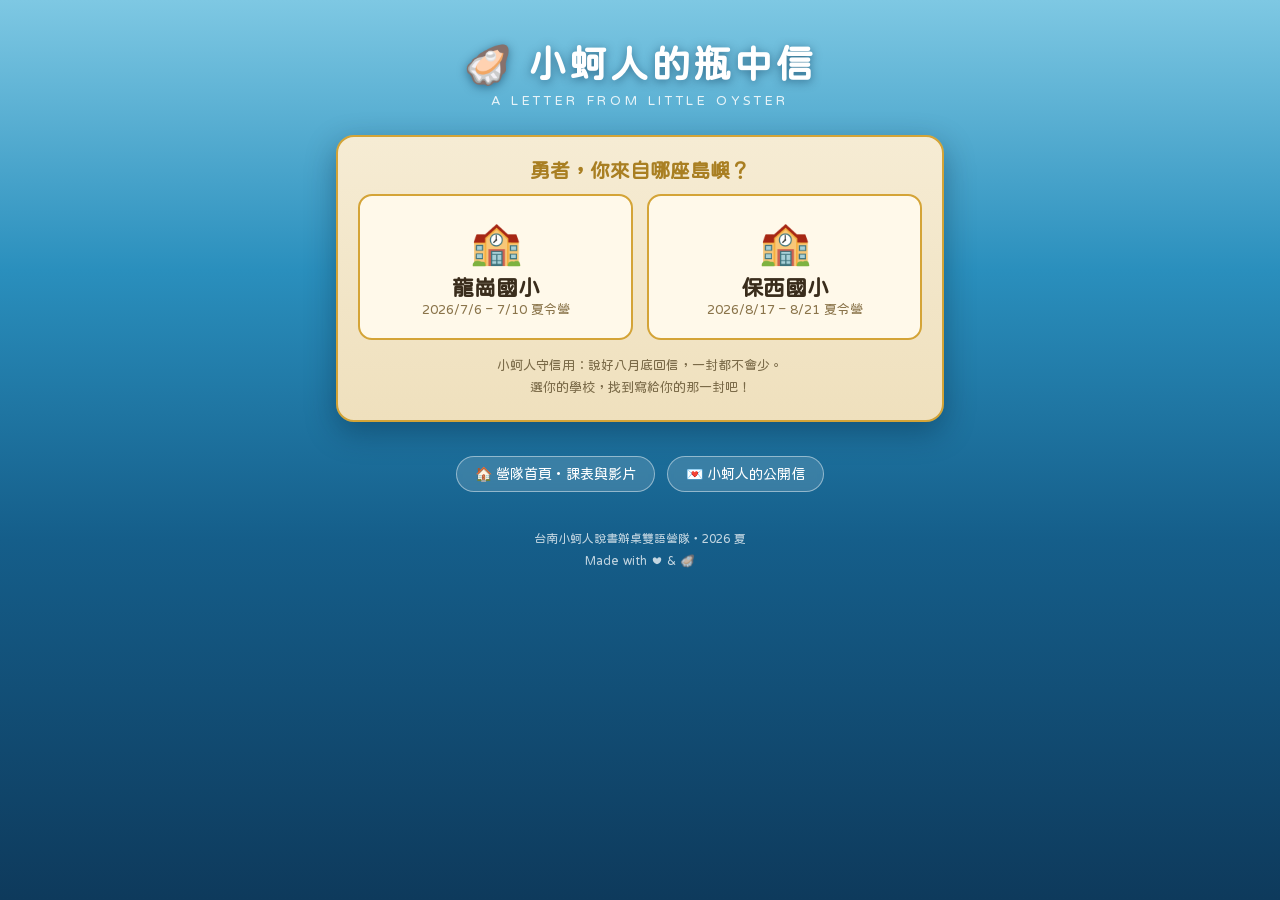
<file: letters/index.html>
<!doctype html>
<html lang="zh-Hant">
<head>
<meta charset="utf-8">
<meta name="viewport" content="width=device-width, initial-scale=1">
<link rel="icon" href="../favicon.ico" sizes="any">
<link rel="icon" type="image/png" href="../favicon-32.png" sizes="32x32">
<link rel="apple-touch-icon" href="../apple-touch-icon.png">
<meta name="theme-color" content="#0e3a5c">
<title>小蚵人的瓶中信 🦪</title>
<link rel="preconnect" href="https://fonts.googleapis.com">
<link href="https://fonts.googleapis.com/css2?family=Huninn&display=swap" rel="stylesheet">
<style>
/* 注音圓體（子集化，字型自帶注音；破音字用變體選擇器） */
@font-face{font-family:'BpmfRounded';src:url('fonts/bpmf-r.woff2') format('woff2');font-weight:400;font-display:swap}
@font-face{font-family:'BpmfRounded';src:url('fonts/bpmf-b.woff2') format('woff2');font-weight:700;font-display:swap}
</style>
<style>
:root{
  --sea1:#0e3a5c; --sea2:#155e8a; --sea3:#2a8fbd;
  --parch:#f6ecd4; --parch2:#efe0bd; --ink:#3a2d1c; --gold:#d4a437; --gold-d:#a97f22;
}
*{box-sizing:border-box;margin:0;padding:0}
html,body{height:100%}
body{
  font-family:"Huninn","Microsoft JhengHei","Noto Sans TC",sans-serif;
  color:var(--ink);
  background:linear-gradient(180deg,#7ec8e3 0%, var(--sea3) 30%, var(--sea2) 60%, var(--sea1) 100%);
  background-attachment:fixed;
  min-height:100%;
}
.wrap{max-width:640px;margin:0 auto;padding:24px 16px 80px;position:relative;transition:max-width .5s ease}
.wrap.wide{max-width:1180px}
header.top{text-align:center;color:#fff;padding:18px 0 6px}
header.top h1{font-size:clamp(26px,7vw,38px);letter-spacing:.08em;text-shadow:0 2px 10px rgba(0,40,70,.5)}
header.top .en{font-size:13px;letter-spacing:.28em;opacity:.85;text-transform:uppercase;margin-top:6px}
.bubble{position:fixed;bottom:-30px;border-radius:50%;background:rgba(255,255,255,.18);animation:rise linear infinite;pointer-events:none}
@keyframes rise{to{transform:translateY(-110vh)}}
.panel{
  background:linear-gradient(180deg,var(--parch),var(--parch2));
  border:2px solid var(--gold);
  border-radius:18px;
  box-shadow:0 10px 30px rgba(0,25,45,.35);
  padding:22px 20px;
  margin-top:22px;
  animation:pop .35s ease;
}
@keyframes pop{from{transform:translateY(12px);opacity:0}to{transform:none;opacity:1}}
h2{font-size:20px;color:var(--gold-d);margin-bottom:12px;text-align:center}
.doors{display:flex;gap:14px;flex-wrap:wrap}
.door{
  flex:1;min-width:220px;cursor:pointer;text-align:center;
  background:#fff9ea;border:2px solid var(--gold);border-radius:14px;
  padding:22px 14px;transition:transform .15s, box-shadow .15s;
}
.door:hover{transform:translateY(-3px);box-shadow:0 8px 18px rgba(0,30,60,.25)}
.door .ico{font-size:42px}
.door h3{font-size:22px;margin:8px 0 2px}
.door p{font-size:13px;color:#8a744a}
.hint{text-align:center;font-size:13px;color:#7a6a48;margin-top:14px;line-height:1.7}
label{display:block;font-size:15px;margin-bottom:8px;text-align:center;line-height:1.8}
input[type=text]{
  width:100%;font-size:22px;text-align:center;padding:12px;font-family:inherit;
  border:2px solid var(--gold);border-radius:12px;background:#fffdf6;color:var(--ink);
}
input[type=text]:focus{outline:3px solid rgba(212,164,55,.35)}
button.main{
  display:block;width:100%;margin-top:14px;padding:13px;font-size:19px;font-family:inherit;
  background:linear-gradient(180deg,#e8b944,#c9942a);color:#fff;border:0;border-radius:12px;cursor:pointer;
  text-shadow:0 1px 2px rgba(90,60,0,.4);
}
button.main:active{transform:translateY(1px)}
button.ghost{
  display:inline-block;margin-top:14px;padding:8px 16px;font-size:14px;font-family:inherit;
  background:none;border:1.5px solid var(--gold-d);color:var(--gold-d);border-radius:10px;cursor:pointer;
}
.err{color:#b3541e;text-align:center;margin-top:12px;font-size:15px;line-height:1.7;display:none}
.err small{color:#a08050}
.calm{text-align:center;font-size:13px;color:#8a744a;margin-top:8px}
.choice-btns{display:flex;gap:12px;margin-top:10px;flex-wrap:wrap}
.choice-btns button{
  flex:1;min-width:130px;font-family:inherit;border:2px solid var(--gold);border-radius:14px;
  background:#fff9ea;cursor:pointer;padding:18px 12px;transition:transform .15s, box-shadow .15s;
}
.choice-btns button:hover{transform:translateY(-3px);box-shadow:0 8px 18px rgba(0,30,60,.22)}
.choice-btns .surname{display:block;font-size:34px;font-weight:700;color:var(--gold-d);line-height:1.2}
.choice-btns .cname{display:block;font-size:15px;color:#8a744a;margin-top:4px}
/* 瓶子動畫 */
.bottle-stage{text-align:center;padding:34px 0 10px;position:relative;min-height:52vh}
.bottle-wrap{position:relative;display:inline-block;padding:40px 60px}
/* 瓶子後方的光暈 */
.bottle-wrap .glow{position:absolute;left:50%;top:50%;width:230px;height:230px;transform:translate(-50%,-50%);
  border-radius:50%;pointer-events:none;
  background:radial-gradient(circle,rgba(255,240,190,.45),rgba(255,220,150,.14) 45%,transparent 68%);
  animation:breathe2 3s ease-in-out infinite}
@keyframes breathe2{0%,100%{transform:translate(-50%,-50%) scale(1);opacity:.75}
  50%{transform:translate(-50%,-50%) scale(1.16);opacity:1}}
/* 水面漣漪 */
.bottle-wrap .ripple{position:absolute;left:50%;top:62%;width:120px;height:34px;transform:translate(-50%,-50%);
  border:2px solid rgba(255,255,255,.45);border-radius:50%;pointer-events:none;animation:ripple 3s ease-out infinite}
.bottle-wrap .r2{animation-delay:1s}
.bottle-wrap .r3{animation-delay:2s}
@keyframes ripple{from{transform:translate(-50%,-50%) scale(.5);opacity:.85}
  to{transform:translate(-50%,-50%) scale(2.4);opacity:0}}
.bottle{font-size:112px;display:inline-block;position:relative;z-index:2;
  animation:bob 2.4s ease-in-out infinite;cursor:pointer;
  filter:drop-shadow(0 10px 14px rgba(0,25,45,.45));transition:transform .1s}
.bottle:hover{transform:scale(1.08)}
/* 底部海浪 */
.wave{position:absolute;left:-10vw;right:-10vw;bottom:-10px;height:120px;pointer-events:none;
  background:radial-gradient(ellipse 52% 100% at 50% 100%, rgba(255,255,255,.16), transparent 70%);
  animation:waveMove 6s ease-in-out infinite}
@keyframes waveMove{0%,100%{transform:translateX(-14px)}50%{transform:translateX(14px)}}
.bottle.pop{animation:bottlePop .75s cubic-bezier(.3,-0.4,.6,1.6) forwards}
@keyframes bob{0%,100%{transform:translateY(0) rotate(-6deg)}50%{transform:translateY(-14px) rotate(5deg)}}
@keyframes bottlePop{
  0%{transform:none}
  25%{transform:rotate(-16deg) scale(1.12)}
  55%{transform:rotate(14deg) scale(1.18)}
  100%{transform:rotate(80deg) scale(.2) translateY(60px);opacity:0}
}
.bottle-stage p{color:#fff;margin-top:14px;font-size:15px;text-shadow:0 1px 6px rgba(0,30,60,.6);animation:blink 1.6s ease-in-out infinite}
@keyframes blink{50%{opacity:.55}}
/* 開瓶噴出的珍珠 */
.pearl{position:absolute;left:50%;top:44%;width:13px;height:13px;border-radius:50%;
  background:radial-gradient(circle at 32% 30%,#fff,#cfe8f5 55%,#8fb8cc);
  box-shadow:0 0 10px rgba(255,255,255,.85);pointer-events:none;animation:burst .95s ease-out forwards}
@keyframes burst{to{transform:translate(var(--dx),var(--dy)) scale(.25);opacity:0}}

/* 書桌：左信右回信（電腦版兩欄等高，回信框對齊信件高度） */
.desk{display:flex;gap:20px;align-items:stretch;margin-top:20px}
.desk .side{display:flex;flex-direction:column}
.desk .paper-wrap{flex:1;display:flex;align-items:center;justify-content:center}
.desk .seal-stage{flex:1 0 auto;display:flex;flex-direction:column;justify-content:center}
.desk .reply-wrap{flex:1 0 auto;display:flex;flex-direction:column}
/* 內容比信件矮的時候垂直置中，不要把空白全留在下面 */
.desk .reply-card{flex:1 0 auto;display:flex;flex-direction:column;justify-content:center}
.desk.solo{max-width:600px;margin-inline:auto}
.desk.solo .side-right{animation:unfoldIn .6s cubic-bezier(.2,.8,.3,1) both}
@keyframes unfoldIn{from{opacity:0;transform:translateY(24px) scale(.97)}to{opacity:1;transform:none}}
.side{flex:1;min-width:0}
.side-left{animation:slideInL .65s cubic-bezier(.2,.7,.3,1) both}
.side-right{animation:slideInR .65s cubic-bezier(.2,.7,.3,1) .12s both}
@keyframes slideInL{from{opacity:0;transform:translateX(-46px) rotate(-3deg)}to{opacity:1;transform:none}}
@keyframes slideInR{from{opacity:0;transform:translateX(46px) rotate(3deg)}to{opacity:1;transform:none}}
.side-note{font-size:13.5px;color:#e8f4fb;margin-bottom:10px;line-height:1.6;text-shadow:0 1px 5px rgba(0,30,60,.55)}
.paper-wrap{
  background:#fff;border-radius:12px;padding:8px;
  box-shadow:0 12px 26px rgba(0,25,45,.4);
  transform:rotate(-1.2deg);transition:transform .3s;
}
.paper-wrap:hover{transform:rotate(0) scale(1.02)}
/* 信件不要無限長，免得整頁變得又高又空 */
.letter-img{width:100%;max-width:100%;max-height:72vh;object-fit:contain;display:block;border-radius:8px;cursor:zoom-in}
.section-tag{
  display:inline-block;background:var(--gold);color:#fff;font-size:13px;
  border-radius:99px;padding:4px 14px;margin-bottom:10px;letter-spacing:.1em;
  box-shadow:0 2px 8px rgba(0,30,60,.3);
}
/* 蠟封：拆信前的信封，要有份量、不能是一塊空白 */
.seal-stage{text-align:center;padding:30px 16px;border-radius:18px;position:relative;overflow:hidden;
  background:radial-gradient(ellipse at 50% 35%, rgba(255,255,255,.18), rgba(255,255,255,.05) 60%);
  border:2px dashed rgba(255,255,255,.4)}
/* 信封本體 */
.envelope{
  position:relative;width:min(88%,330px);margin:0 auto;aspect-ratio:3/2;
  background:linear-gradient(170deg,#fdf6e0,#e9d7ae);
  border-radius:10px;box-shadow:0 14px 30px rgba(0,25,45,.42);
  animation:envBob 3.4s ease-in-out infinite;
}
@keyframes envBob{0%,100%{transform:translateY(0) rotate(-1deg)}50%{transform:translateY(-10px) rotate(1deg)}}
/* 上掀的封口 */
.envelope::before{
  content:'';position:absolute;inset:0 0 auto 0;height:62%;
  background:linear-gradient(160deg,#f5e9c8,#d9c295);
  clip-path:polygon(0 0,100% 0,50% 100%);
  border-radius:10px 10px 0 0;
}
/* 收件人：小蚵人 */
.envelope::after{
  content:'To: 勇者';position:absolute;left:0;right:0;bottom:14%;
  font-size:13px;color:#a08a55;letter-spacing:.12em;
}
.seal{position:absolute;left:50%;top:52%;transform:translate(-50%,-50%);
  display:flex;flex-direction:column;align-items:center;gap:0;cursor:pointer;background:none;border:0;font-family:inherit;z-index:2}
.seal .wax{
  width:92px;height:92px;border-radius:50%;
  background:radial-gradient(circle at 32% 30%, #e8695c, #97200f 72%);
  display:flex;align-items:center;justify-content:center;font-size:40px;
  box-shadow:0 8px 18px rgba(90,10,0,.5), inset 0 -5px 10px rgba(60,0,0,.45), 0 0 0 5px rgba(255,255,255,.18);
  animation:pulse 1.8s ease-in-out infinite;
}
@keyframes pulse{50%{transform:scale(1.07)}}
.seal-hint{margin-top:18px;color:#fff;font-size:15.5px;text-shadow:0 1px 6px rgba(0,30,60,.65);
  animation:blink 1.8s ease-in-out infinite}
.seal-sub{margin-top:6px;color:rgba(255,255,255,.72);font-size:12.5px}
/* 面板裡漂浮的小珍珠，讓等待的畫面不空 */
.seal-stage .drift{position:absolute;border-radius:50%;background:rgba(255,255,255,.3);
  box-shadow:0 0 8px rgba(255,255,255,.5);pointer-events:none;animation:drift linear infinite}
@keyframes drift{from{transform:translateY(20px);opacity:0}
  20%{opacity:.9} to{transform:translateY(-260px);opacity:0}}
/* 拆封：蠟封彈開、封口掀起、整個信封放大淡出 */
.seal-stage.cracking .wax{animation:crack .5s ease-in forwards}
@keyframes crack{
  35%{transform:scale(1.28) rotate(-10deg)}
  100%{transform:scale(2) rotate(14deg);opacity:0}
}
.seal-stage.cracking .envelope{animation:envOpen .5s ease-in forwards}
@keyframes envOpen{
  30%{transform:scale(1.05) rotate(1deg)}
  100%{transform:scale(1.22) translateY(-14px);opacity:0}
}
.seal-stage.cracking .envelope::before{animation:flap .45s ease-in forwards;transform-origin:top center}
@keyframes flap{to{transform:rotateX(-155deg)}}
.seal-stage.cracking .seal-hint,
.seal-stage.cracking .seal-sub{animation:fadeOut .3s ease forwards}
@keyframes fadeOut{to{opacity:0}}
/* 回信展開 */
.reply-wrap{animation:unfold .6s cubic-bezier(.2,.8,.3,1) both}
@keyframes unfold{from{opacity:0;transform:perspective(900px) rotateX(-72deg);transform-origin:top center}
                  to{opacity:1;transform:none}}
.reply-card p{opacity:0;animation:lineIn .5s ease forwards}
/* 回信 */
.reply-card{
  background:linear-gradient(180deg,#fdf6e0,#f6ead0);
  border:1px solid #d8c48e;border-radius:14px;padding:20px 18px;
  line-height:2.3;font-size:16.5px;
  box-shadow:inset 0 0 40px rgba(212,164,55,.12);
}
.reply-card.bpmf{font-family:'BpmfRounded','Huninn','Microsoft JhengHei',sans-serif;font-size:19px;line-height:2.0}
.reply-card.bpmf .en{font-family:'Huninn','Microsoft JhengHei',sans-serif;font-size:15px}
.reply-card.bpmf .sig small{font-family:'Huninn','Microsoft JhengHei',sans-serif}
.reply-card ruby rt{font-size:9.5px;color:#a8542a;letter-spacing:0}
.reply-card p{margin-bottom:8px}
.reply-card .en{color:#33691e;font-style:italic;margin-top:14px}
.reply-card .sig{text-align:right;color:#8a6d1f;margin-top:12px}
.reply-card .sig small{display:block;color:#b0a077;font-size:12px}
@keyframes lineIn{from{opacity:0;transform:translateY(10px)}to{opacity:1;transform:none}}
/* 燈塔般的光暈掃過回信 */
.reply-card{position:relative;overflow:hidden}
.reply-card::after{
  content:'';position:absolute;inset:0;pointer-events:none;
  background:linear-gradient(105deg,transparent 35%,rgba(255,255,255,.55) 50%,transparent 65%);
  transform:translateX(-120%);
}
.reply-card.shine::after{animation:shine 1.1s ease-out .35s}
@keyframes shine{to{transform:translateX(120%)}}
/* 結業紀念 */
.ks-panel{
  background:#1c1610;border-radius:16px;padding:20px 14px;margin-top:22px;
  border:2px solid var(--gold);
  animation:riseUp .7s cubic-bezier(.2,.8,.3,1) both;
}
@keyframes riseUp{from{opacity:0;transform:translateY(30px) scale(.96)}to{opacity:1;transform:none}}
.ks-panel .card{max-width:340px;margin:0 auto;background:rgba(243,231,205,.05)}
.ks-title{text-align:center;color:var(--gold);font-size:15px;letter-spacing:.15em;margin-bottom:12px}
.ks-stats{display:flex;gap:8px;justify-content:center;flex-wrap:wrap;margin-top:12px}
.ks-stats span{background:rgba(212,164,55,.14);border:1px solid rgba(212,164,55,.4);color:#e8dcc0;border-radius:99px;padding:4px 12px;font-size:13px}
/* 龍崗：ClassDojo 怪獸證書 */
.dojo-card{max-width:340px;margin:0 auto;text-align:center;
  background:linear-gradient(180deg,rgba(255,255,255,.07),rgba(0,0,0,.2));
  border:1px solid rgba(212,164,55,.35);border-radius:16px;padding:18px 16px 16px}
.dojo-mon{width:165px;height:auto;display:block;margin:0 auto 6px;
  filter:drop-shadow(0 8px 12px rgba(0,0,0,.45));animation:monBob 3s ease-in-out infinite}
@keyframes monBob{0%,100%{transform:translateY(0)}50%{transform:translateY(-8px)}}
.dojo-title{font-size:21px;font-weight:700;color:var(--gold);letter-spacing:.05em}
.dojo-en{font-size:11px;color:#9d8c66;letter-spacing:.16em;text-transform:uppercase;margin-top:2px}
.dojo-bar{height:9px;background:rgba(255,255,255,.1);border-radius:99px;margin:14px 6px 6px;overflow:hidden}
.dojo-bar span{display:block;height:100%;border-radius:99px;
  background:linear-gradient(90deg,#e8b944,#ffd76a);
  animation:fill 1.1s cubic-bezier(.2,.8,.3,1) both}
@keyframes fill{from{width:0 !important}}
.dojo-score{font-size:17px;color:#f7edd4;font-weight:700}
.dojo-contrib{font-size:13px;color:#cbbb92;line-height:1.75;margin-top:12px;
  border-top:1px dashed rgba(212,164,55,.3);padding-top:11px}
.dojo-contrib b{color:var(--gold)}
.dojo-contrib small{color:#9d8c66;font-size:11.5px}
/* 要藏就一定要藏住：.desk 底下的 display:flex 選擇器優先權比較高，
   沒有 !important 的話，蠟封與回信會同時出現。 */
.hidden{display:none !important}
#again-row{margin-top:24px}
/* 回到其他頁面 */
.site-nav{display:flex;gap:12px;justify-content:center;flex-wrap:wrap;margin-top:34px}
.site-nav a{
  display:inline-block;background:rgba(255,255,255,.14);border:1.5px solid rgba(255,255,255,.45);
  color:#fff;text-decoration:none;border-radius:99px;padding:9px 18px;font-size:14px;
  backdrop-filter:blur(4px);transition:background .2s, transform .2s;
}
.site-nav a:hover{background:rgba(255,255,255,.26);transform:translateY(-2px)}
footer{margin-top:36px;text-align:center;color:rgba(255,255,255,.75);font-size:12px;line-height:1.8}
/* 手機：改直排，信在上、回信在下（不做等高，各自自然高度） */
@media (max-width:760px){
  .desk{flex-direction:column;gap:16px;align-items:stretch}
  .desk .side,.desk .paper-wrap,.desk .seal-stage,
  .desk .reply-wrap,.desk .reply-card{flex:none;display:block;overflow:visible}
  .desk .seal-stage{text-align:center}
  .side-right{animation:slideInUp .6s cubic-bezier(.2,.7,.3,1) .12s both}
  @keyframes slideInUp{from{opacity:0;transform:translateY(30px)}to{opacity:1;transform:none}}
  .paper-wrap{transform:none}
  .seal-stage{padding:28px 10px}
}
/* 尊重「減少動態效果」的系統設定 */
@media (prefers-reduced-motion:reduce){
  *,*::after{animation-duration:.01ms !important;animation-iteration-count:1 !important;transition-duration:.01ms !important}
}
/* 放大檢視信件 */
.lightbox{position:fixed;inset:0;background:rgba(4,20,35,.92);z-index:999;display:flex;
  align-items:center;justify-content:center;padding:20px;cursor:zoom-out;animation:fadeIn .25s ease}
@keyframes fadeIn{from{opacity:0}to{opacity:1}}
.lightbox img{max-width:100%;max-height:100%;border-radius:10px;box-shadow:0 20px 50px rgba(0,0,0,.6)}
.lightbox .tip{position:absolute;bottom:22px;color:#cfe4f0;font-size:13px}
</style>
</head>
<body>
<div class="wrap">
  <header class="top">
    <h1>🦪 小蚵人的瓶中信</h1>
    <div class="en">A LETTER FROM LITTLE OYSTER</div>
  </header>

  <!-- 第一步：選學校 -->
  <div id="scr-school" class="panel">
    <h2>勇者，你來自哪座島嶼？</h2>
    <div class="doors">
      <div class="door" data-school="longgang">
        <div class="ico">🏫</div>
        <h3>龍崗國小</h3>
        <p>2026/7/6 – 7/10 夏令營</p>
      </div>
      <div class="door" data-school="baoxi">
        <div class="ico">🏫</div>
        <h3>保西國小</h3>
        <p>2026/8/17 – 8/21 夏令營</p>
      </div>
    </div>
    <p class="hint">小蚵人守信用：說好八月底回信，一封都不會少。<br>選你的學校，找到寫給你的那一封吧！</p>
  </div>

  <!-- 第二步：輸入名字 -->
  <div id="scr-name" class="panel hidden">
    <h2 id="name-title">請輸入你的英文名字</h2>
    <label>就是營隊時用的那個名字喔<br>（例如：Wendy、Gary）</label>
    <input type="text" id="name-input" autocomplete="off" autocapitalize="words"
           autocorrect="off" spellcheck="false" enterkeyhint="search" placeholder="Your English name">
    <p class="calm">大寫、小寫都可以，不用怕打錯 😊</p>
    <button class="main" id="name-go">🔍 尋找我的瓶中信</button>
    <p class="err" id="name-err"></p>
    <div style="text-align:center"><button class="ghost" data-back="scr-school">← 重選學校</button></div>
  </div>

  <!-- 第二步半：同名選擇 -->
  <div id="scr-choice" class="panel hidden">
    <h2>咦？有兩位勇者同名！</h2>
    <label id="choice-label">請問你姓什麼呢？</label>
    <div class="choice-btns" id="choice-btns"></div>
    <div style="text-align:center"><button class="ghost" data-back="scr-name">← 重新輸入</button></div>
  </div>

  <!-- 第三步：瓶子出現 -->
  <div id="scr-bottle" class="bottle-stage hidden">
    <div class="bottle-wrap">
      <span class="glow"></span>
      <span class="bottle" id="bottle">🍾</span>
      <span class="ripple"></span><span class="ripple r2"></span><span class="ripple r3"></span>
    </div>
    <p>波浪把一個瓶子推到你腳邊……點它！</p>
    <div class="wave"></div>
  </div>

  <!-- 第四步：內容（左信右回信） -->
  <div id="scr-content" class="hidden">
    <div class="desk">
      <div class="side side-left" id="letter-panel">
        <span class="section-tag" id="letter-tag">你寫給小蚵人的信</span>
        <p class="side-note" id="letter-note"></p>
        <div class="paper-wrap">
          <img class="letter-img" id="letter-img" alt="你當初寫的信">
        </div>
      </div>

      <div class="side side-right">
        <div class="seal-stage" id="seal-row">
          <div class="envelope">
            <button class="seal" id="seal-btn" aria-label="拆開小蚵人的回信">
              <span class="wax">🦪</span>
            </button>
          </div>
          <div class="seal-hint">點一下蠟封，拆開小蚵人的回信</div>
          <div class="seal-sub">這封信從外海的蚵棚寄來，只給你一個人</div>
        </div>

        <div class="reply-wrap hidden" id="reply-panel">
          <span class="section-tag">小蚵人的回信</span>
          <div class="reply-card" id="reply-card">
            <div id="reply-inner">
              <div id="reply-body"></div>
              <p class="en" id="reply-en"></p>
              <p class="sig">—— 小蚵人 Little Oyster 🦪
                <small>2026 年 8 月 31 日・寫於外海蚵棚</small></p>
            </div>
          </div>
        </div>
      </div>
    </div>

    <div class="ks-panel hidden" id="ks-panel">
      <div class="ks-title" id="ks-title">⚔ 冒險公會・結業紀念 ⚔</div>
      <div id="ks-card"></div>
      <div class="ks-stats" id="ks-stats"></div>
    </div>

    <div style="text-align:center" id="again-row" class="hidden">
      <button class="ghost" id="btn-again">🌊 換一位勇者查詢</button>
    </div>
  </div>

  <nav class="site-nav">
    <a href="../index.html">🏠 營隊首頁・課表與影片</a>
    <a href="../letter.html">💌 小蚵人的公開信</a>
  </nav>

  <footer>台南小蚵人說書辦桌雙語營隊・2026 夏<br>Made with ❤ &amp; 🦪</footer>
</div>

<script>
(function(){
  // 泡泡背景
  for(let i=0;i<10;i++){
    const b=document.createElement('div');
    b.className='bubble';
    const s=6+Math.random()*16;
    b.style.cssText='width:'+s+'px;height:'+s+'px;left:'+Math.random()*100+'vw;animation-duration:'+(7+Math.random()*9)+'s;animation-delay:'+Math.random()*8+'s';
    document.body.appendChild(b);
  }

  const $=id=>document.getElementById(id);
  let school=null, currentDoc=null;

  function show(id){
    for(const s of ['scr-school','scr-name','scr-choice','scr-bottle','scr-content'])
      $(s).classList.toggle('hidden', s!==id);
    window.scrollTo({top:0,behavior:'smooth'});
  }
  document.querySelectorAll('[data-back]').forEach(b=>b.addEventListener('click',()=>show(b.dataset.back)));

  document.querySelectorAll('.door').forEach(d=>d.addEventListener('click',()=>{
    school=d.dataset.school;
    $('name-title').textContent=(school==='longgang'?'龍崗':'保西')+'的勇者，請輸入你的英文名字';
    $('name-err').style.display='none';
    $('name-input').value='';
    show('scr-name');
    setTimeout(()=>$('name-input').focus(),200);
  }));

  // 名字正規化：大小寫、全形英文、空白、連字號、標點一律吃掉
  // （Ｗｅｎｄｙ ／ WENDY ／ wendy ／ Fei-Fei 都能查到同一個人）
  const norm=s=>String(s)
    .replace(/[Ａ-Ｚａ-ｚ０-９]/g, c=>String.fromCharCode(c.charCodeAt(0)-0xFEE0))
    .toLowerCase().replace(/[^a-z0-9]/g,'');
  async function sha12(str){
    const buf=await crypto.subtle.digest('SHA-256', new TextEncoder().encode(str));
    return [...new Uint8Array(buf)].map(x=>x.toString(16).padStart(2,'0')).join('').slice(0,12);
  }

  async function fetchById(id){
    const r=await fetch('data/'+id+'.json',{cache:'no-store'});
    return r.ok ? r.json() : null;
  }
  async function fetchDoc(key){
    let doc=await fetchById(await sha12('doc|'+key));
    // 打錯字時會落在別名檔，跟著指標走到正主（最多兩層，避免無限繞）
    for(let i=0;i<2 && doc && doc.t==='alias';i++) doc=await fetchById(doc.k);
    return doc;
  }

  async function lookup(){
    const raw=$('name-input').value;
    const n=norm(raw);
    if(!n){ return err('要先輸入名字才找得到喔！'); }
    $('name-go').disabled=true; $('name-go').textContent='🌊 正在潛水尋找…';
    try{
      let doc=await fetchDoc(school+'|'+n);
      if(!doc) return err('海裡找不到「'+raw.trim()+'」這個名字 🌊<br>'
        +'再檢查一次拼字，要跟營隊名牌上一樣喔！<br>'
        +'<small>（大寫小寫都可以，不用擔心）</small>');
      if(doc.t==='choice'){
        const box=$('choice-btns'); box.innerHTML='';
        $('choice-label').textContent='保西有兩位 '+doc.name+'！請問你姓什麼呢？';
        for(const o of doc.options){
          const b=document.createElement('button');
          const sur=o.label.split(' ')[0];
          b.innerHTML='<span class="surname">'+sur+'</span><span class="cname">我是姓'+sur+'的 '+doc.name+'</span>';
          b.addEventListener('click',async()=>{
            const d=await fetchById(o.k);
            if(d) openBottle(d);
          });
          box.appendChild(b);
        }
        show('scr-choice');
        return;
      }
      openBottle(doc);
    }catch(e){
      err('糟糕，海流有點亂（網路問題），再試一次！');
    }finally{
      $('name-go').disabled=false; $('name-go').textContent='🔍 尋找我的瓶中信';
    }
  }
  function err(html){ const e=$('name-err'); e.innerHTML=html; e.style.display='block'; }
  $('name-go').addEventListener('click',lookup);
  $('name-input').addEventListener('keydown',e=>{ if(e.key==='Enter') lookup(); });

  function openBottle(doc){
    currentDoc=doc;
    show('scr-bottle');
  }

  // 點瓶子：噴珍珠 → 瓶子飛走 → 攤開左右兩封信
  let popping=false;
  $('bottle').addEventListener('click',()=>{
    if(popping) return; popping=true;
    const b=$('bottle'), stage=$('scr-bottle');
    b.classList.add('pop');
    for(let i=0;i<14;i++){
      const p=document.createElement('div');
      p.className='pearl';
      const a=(Math.PI*2*i)/14 + Math.random()*0.4;
      const r=90+Math.random()*130;
      p.style.setProperty('--dx',(Math.cos(a)*r).toFixed(0)+'px');
      p.style.setProperty('--dy',(Math.sin(a)*r-40).toFixed(0)+'px');
      p.style.animationDelay=(Math.random()*0.15)+'s';
      stage.appendChild(p);
      setTimeout(()=>p.remove(),1200);
    }
    setTimeout(()=>{
      b.classList.remove('pop'); popping=false;
      renderContent(currentDoc);
    },700);
  });

  function renderContent(doc){
    show('scr-content');
    // 左：學生的信（沒有信的人改成單欄置中，不留空白）
    const hasLetter=!!doc.letter;
    $('letter-panel').style.display=hasLetter?'':'none';
    document.querySelector('.desk').classList.toggle('solo', !hasLetter);
    document.querySelector('.wrap').classList.toggle('wide', hasLetter);
    if(hasLetter){
      $('letter-img').src=doc.letter;
      $('letter-tag').textContent=doc.letterTag||'你寫給小蚵人的信';
      $('letter-note').textContent=doc.letterNote||('這是 '+doc.name+' 在營隊最後一天寫的信，小蚵人一直收藏著。');
    }
    // 右：回信先用蠟封蓋著
    $('seal-row').classList.remove('hidden','cracking');
    seedDrift();
    $('reply-panel').classList.add('hidden');
    $('again-row').classList.add('hidden');
    $('reply-body').innerHTML=doc.reply;
    $('reply-en').textContent=doc.replyEn||'';
    $('reply-card').classList.toggle('bpmf', !!doc.bpmf);
    // 結業紀念（拆封後才出現）
    pendingKs=doc.keepsake;
    $('ks-panel').classList.add('hidden');
  }

  let pendingKs=null;

  function esc(s){return String(s).replace(/&/g,'&amp;').replace(/</g,'&lt;');}

  function showKeepsake(){
    const ks=pendingKs;
    if(!ks) return;
    const wrap=$('ks-card');

    if(ks.kind==='dojo'){          // 龍崗：ClassDojo 怪獸
      $('ks-panel').classList.remove('hidden');
      $('ks-title').textContent='🏅 勇者證書・結業紀念 🏅';
      wrap.style.setProperty('--cc', ks.color||'#d4a437');
      wrap.innerHTML=
        '<div class="dojo-card">'
        +'<img class="dojo-mon" src="'+ks.monster+'" alt="你的勇者怪獸">'
        +'<div class="dojo-title">'+esc(ks.title)+'</div>'
        +'<div class="dojo-en">'+esc(ks.titleEn)+'</div>'
        +'<div class="dojo-bar"><span style="width:'+Math.min(100,Math.round(ks.score/400*100))+'%"></span></div>'
        +'<div class="dojo-score">⭐ '+ks.score+' 分</div>'
        +'<div class="dojo-contrib">你的 '+ks.score+' 分，'
        +'幫<b>'+esc(ks.team)+'</b>的 '+ks.teamTotal.toLocaleString()+' 分推了一把！<br>'
        +'<small>'+ks.teamCount+' 位勇者，一個都不能少</small></div>'
        +'</div>';
      $('ks-stats').innerHTML=
        '<span>'+esc(ks.team)+'・'+esc(ks.teamSub)+'</span>'+
        '<span>全團合計 '+ks.teamTotal.toLocaleString()+' 分</span>';
      return;
    }

    if(!ks.cardHtml) return;       // 保西：冒險公會角色卡
    ensureAvatarCss();
    $('ks-panel').classList.remove('hidden');
    $('ks-title').textContent='⚔ 冒險公會・結業紀念 ⚔';
    wrap.innerHTML=ks.cardHtml;
    wrap.style.setProperty('--cc', ks.color||'#d4a437');
    $('ks-stats').innerHTML=
      '<span>'+esc(ks.team)+'・'+esc(ks.teamSub)+'</span>'+
      '<span>團內排名 #'+ks.rank+'</span>'+
      '<span>Lv.'+ks.lv+' '+esc(ks.title)+'</span>'+
      '<span>⚔ '+ks.exp.toLocaleString()+' EXP</span>';
  }

  // 信封面板裡漂浮的小珍珠，讓拆封前的畫面不空
  function seedDrift(){
    const stage=$('seal-row');
    stage.querySelectorAll('.drift').forEach(e=>e.remove());
    for(let i=0;i<9;i++){
      const d=document.createElement('span');
      d.className='drift';
      const s=4+Math.random()*9;
      d.style.cssText='width:'+s+'px;height:'+s+'px;left:'+(6+Math.random()*88)+'%;bottom:0;'
        +'animation-duration:'+(5+Math.random()*5).toFixed(1)+'s;animation-delay:'+(Math.random()*5).toFixed(1)+'s';
      stage.appendChild(d);
    }
  }

  // 點信件可放大
  $('letter-img').addEventListener('click',()=>{
    const lb=document.createElement('div');
    lb.className='lightbox';
    lb.innerHTML='<img src="'+$('letter-img').src+'"><div class="tip">點任一處關閉</div>';
    lb.addEventListener('click',()=>lb.remove());
    document.body.appendChild(lb);
  });

  let cssLoaded=false;
  function ensureAvatarCss(){
    if(cssLoaded) return;
    const l=document.createElement('link');
    l.rel='stylesheet'; l.href='avatar.css';
    document.head.appendChild(l);
    cssLoaded=true;
  }

  // 拆封：蠟封裂開 → 信紙攤開 → 一行一行浮現 → 光暈掃過 → 結業紀念升起
  let cracking=false;
  // 電腦版：回信欄跟信件等高，內容若偏短就把字適度放大填滿，但有上限免得難讀
  function fitReply(){
    const card=$('reply-card'), inner=$('reply-inner');
    if(!card||!inner) return;
    card.style.fontSize='';
    if(window.matchMedia('(max-width:760px)').matches) return;   // 手機不動
    if($('letter-panel').style.display==='none') return;          // 沒有信就不用對齊
    const bpmf=card.classList.contains('bpmf');
    const base=bpmf?19:16.5, max=bpmf?24:21.5;
    const room=()=>card.clientHeight
      -parseFloat(getComputedStyle(card).paddingTop)
      -parseFloat(getComputedStyle(card).paddingBottom);
    let best=base;
    for(let s=base; s<=max; s+=0.5){
      card.style.fontSize=s+'px';
      if(inner.offsetHeight > room()-6) break;
      best=s;
    }
    card.style.fontSize=best+'px';
  }
  window.addEventListener('resize', ()=>{ if(!$('reply-panel').classList.contains('hidden')) fitReply(); });
  $('letter-img').addEventListener('load', ()=>{ if(!$('reply-panel').classList.contains('hidden')) fitReply(); });

  $('seal-btn').addEventListener('click',()=>{
    if(cracking) return; cracking=true;
    $('seal-row').classList.add('cracking');
    setTimeout(()=>{
      $('seal-row').classList.add('hidden');
      $('reply-panel').classList.remove('hidden');
      fitReply();
      // 逐行浮現
      const lines=$('reply-card').querySelectorAll('p');
      lines.forEach((p,i)=>{ p.style.animationDelay=(0.28+i*0.16)+'s'; });
      $('reply-card').classList.add('shine');
      const total=0.28+lines.length*0.16+0.5;
      setTimeout(()=>{
        showKeepsake();
        $('again-row').classList.remove('hidden');
        cracking=false;
      }, total*1000);
    },480);
  });

  $('btn-again').addEventListener('click',()=>{
    document.querySelector('.wrap').classList.remove('wide');
    $('reply-card').classList.remove('shine');
    show('scr-school');
  });
})();
</script>
</body>
</html>
</file>
